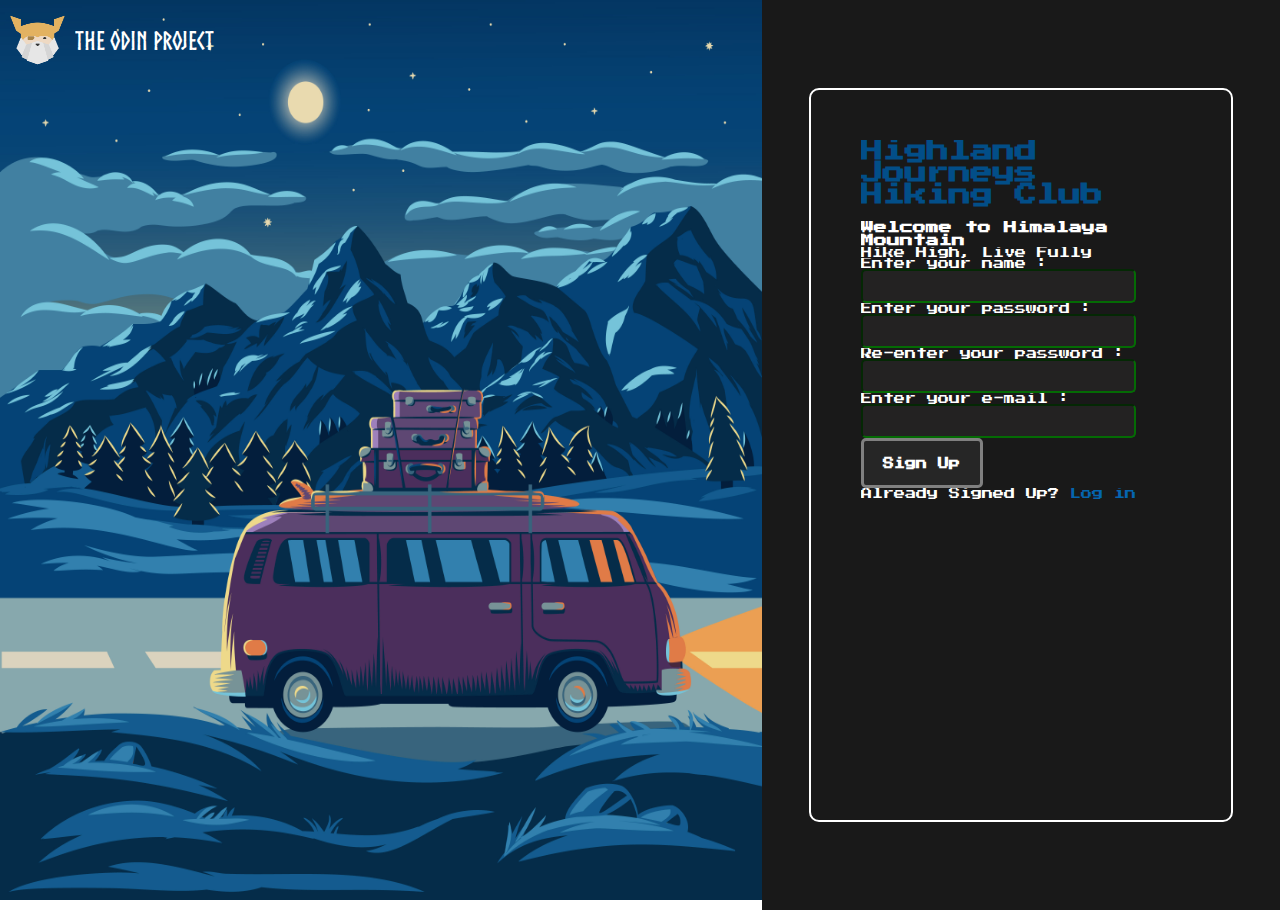
<file: index.html>
<!DOCTYPE html>
<html lang="en">

<head>
    <meta charset="UTF-8">
    <meta name="viewport" content="width=device-width, initial-scale=1.0">
    <title>Odin Sign Up Form</title>
    <link rel="stylesheet" href="styles/styles.css">
</head>

<body>


    <div class="odin-navbar">
        <img src="/images/odin-logo.png" alt="odin-logo" id="odin-logo">
        <p>THE ODIN PROJECT</p>
    </div>





    <div class="left-container">
        <img src="/images/mountain.jpg" alt="mountain-image" id="mountain-image">
    </div>


    <div class="right-container">
        <div class="form-container">
            <h2>Highland Journeys Hiking Club</h2>
            <h3>Welcome to Himalaya Mountain</h3>
            <p>Hike High, Live Fully</p>

            <form action="" method="post">
                <div>
                    <label for="name">Enter your name :</label>
                    <input type="text" name="name" id="name">
                </div>

                <div>
                    <label for="password">Enter your password :</label>
                    <input type="password" name="password" id="password">
                </div>

                <div>
                    <label for="another-password">Re-enter your password :</label>
                    <input type="password" name="another-password" id="another-password">
                </div>

                <div>
                    <label for="email">Enter your e-mail :</label>
                    <input type="email" name="email" id="email">
                </div>

                <div>
                    <button type="submit">Sign Up</button>
                </div>

                <div>
                    <p>Already Signed Up? <a href="">Log in</a></p>
                </div>
            </form>

        </div>
    </div>

   


</body>

</html>
</file>
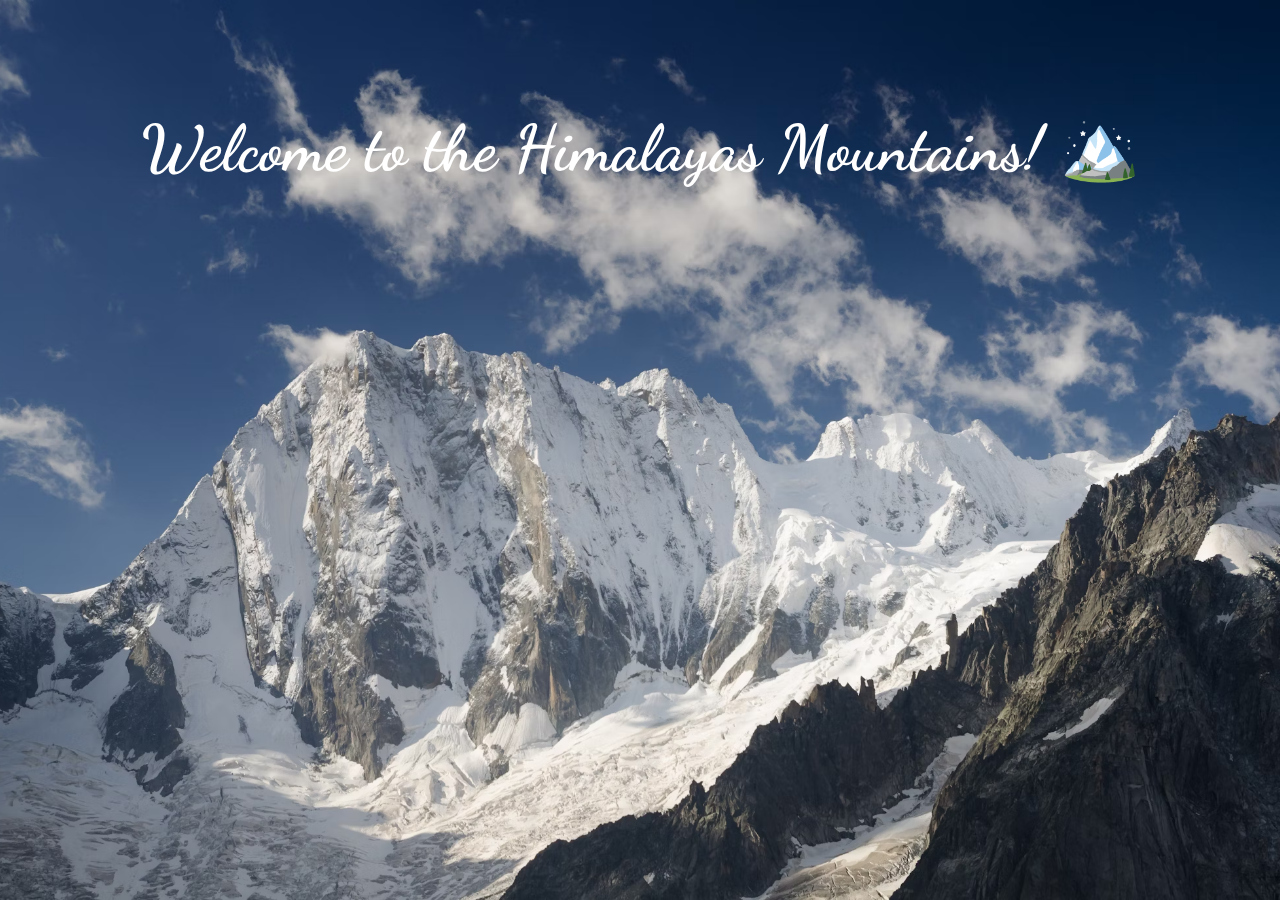
<file: redirect/himalayas.html>
<!DOCTYPE html>
<html lang="en">
<head>
    <meta charset="UTF-8">
    <meta name="viewport" content="width=device-width, initial-scale=1.0">
    <title>Odin Sign Up Form</title>
    <style>


@font-face {
    font-family: 'DancingScript-VariableFont_wght';
    src: url("../assets/font/DancingScript-VariableFont_wght.ttf");
    

}

        body, h1 {
            font-family: 'DancingScript-VariableFont_wght','Arial', sans-serif;
            margin: 0;
            padding: 0;
            box-sizing: border-box;
        }

        html, body {
            height: 100%;
            width: 100%;
            font-family: 'DancingScript-VariableFont_wght','Arial', sans-serif;
            color: #ffffff;
        }

        .container {
            height: 100%;
            width: 100%;
            background: url('../images/himalayas.avif') no-repeat center center fixed;
            background-size: cover;
            display: flex;
            justify-content: center;
            align-items: center;
            text-align: center;
  
        }

        
        h1 {
            font-size: 4em;
            color: #ffffff;
            margin: 0;
            padding: 20px;
            position: absolute;
            top: 10%;
            left: 0;
            width: 100vw;
            font-family: 'DancingScript-VariableFont_wght', 'Segoe UI', Tahoma, Geneva, Verdana, sans-serif;
        }


        h1:hover {
            color:  #a45137;
            cursor: pointer;
            transition: 200ms;    
        }
        
    </style>
</head>
<body>
    <div class="container">
        <h1>Welcome to the Himalayas Mountains! 🏔️</h1>
    </div>
</body>
</html>
</file>
<file: styles/styles.css>
* {
    margin: 0px;
    padding: 0px;
    overflow: hidden;
    


}

@font-face {
    font-family: "Norse-Bold";
    src: url("../assets/font/Norse-Bold.otf");

}


@font-face {
    font-family: "PressStart2P-Regular";
    src: url("../assets/font/PressStart2P-Regular.ttf");

}



:root {
    --blue-color:#024e88;
    --white-color:white;
}

h2 {

    font-weight: bolder;
    font-size: 1.4rem;
    color: var(--blue-color);
    font-family: 'PressStart2P-Regular', 'Segoe UI', Tahoma, Geneva, Verdana, sans-serif;
    padding-bottom: 15px;
    padding-top: 0px;



}

h2:hover {
    color:  #6c328d;
    cursor: pointer;
}


body {
    display: flex;
    flex-direction: row;

}







#odin-logo {
    width: 55px;
    height: 50px;
    margin: 10px;

}

.odin-navbar {
    cursor: pointer;
    position: absolute;
    font-family: "Norse-Bold";
    display: flex;
    flex-direction: row;
    align-items: center;
    text-align: center;
    font-size: 25px;
    color: white;
    top: 5px;
}






.left-container,
#mountain-image {
    width: 60vw;
    height: 100vh;

}


.right-container {
    font-family: 'PressStart2P-Regular', 'Segoe UI', Tahoma, Geneva, Verdana, sans-serif;
    background-color: rgba(0, 0, 0, 0.90);
    width: 40vw;
    height: 100vh;
    padding: 5px;
    display: flex;
    flex-direction: column;
    justify-content: center;
    align-items: center;
    font-size: 0.7rem;

}

a {
    color: #0565af;
}


a:hover {
    cursor: pointer;
    color: #6c328d;
}


input {
    font-family: 'PressStart2P-Regular', 'Segoe UI', Tahoma, Geneva, Verdana, sans-serif;
    font-size: small;
    background-color: #2d2c2caf;
    opacity: 0.8;
    color: white;
    height: 30px;
    border-radius: 5px;
    
}


input:invalid {
    border-color: red;
}

input:valid {
    border-color: green;
}


input:focus {
    border-color: #024e88;

    
}

.form-container {
    color: white;
    border: 2px solid var(--white-color);
    border-radius: 10px;
    width: 63%;
    height: 70%;
    padding: 50px;
    
    
}

.form-div {
    padding: 1rem;
    display: flex;
    flex-direction: column;

}


.form-div-last {
    display: inline-block;
    padding-left: 4em;
    padding-right: 4em;
    


}

label {
    padding-bottom: 0.5rem;
    
}


button {
    font-family: 'PressStart2P-Regular', 'Segoe UI', Tahoma, Geneva, Verdana, sans-serif;
    font-size: 1em;
    font-weight: bolder;
    background-color: #262626;
    color: white;
    padding: 12px;
    width: 38%;
    margin: auto;
    height: 50px;
    border-radius: 5px;
    border: 3px solid gray;
}

button:hover {
    border: 3px solid #008ffc;
    color: #028ffb;
    background-color: #262626;
    cursor: pointer;
    
}
</file>
